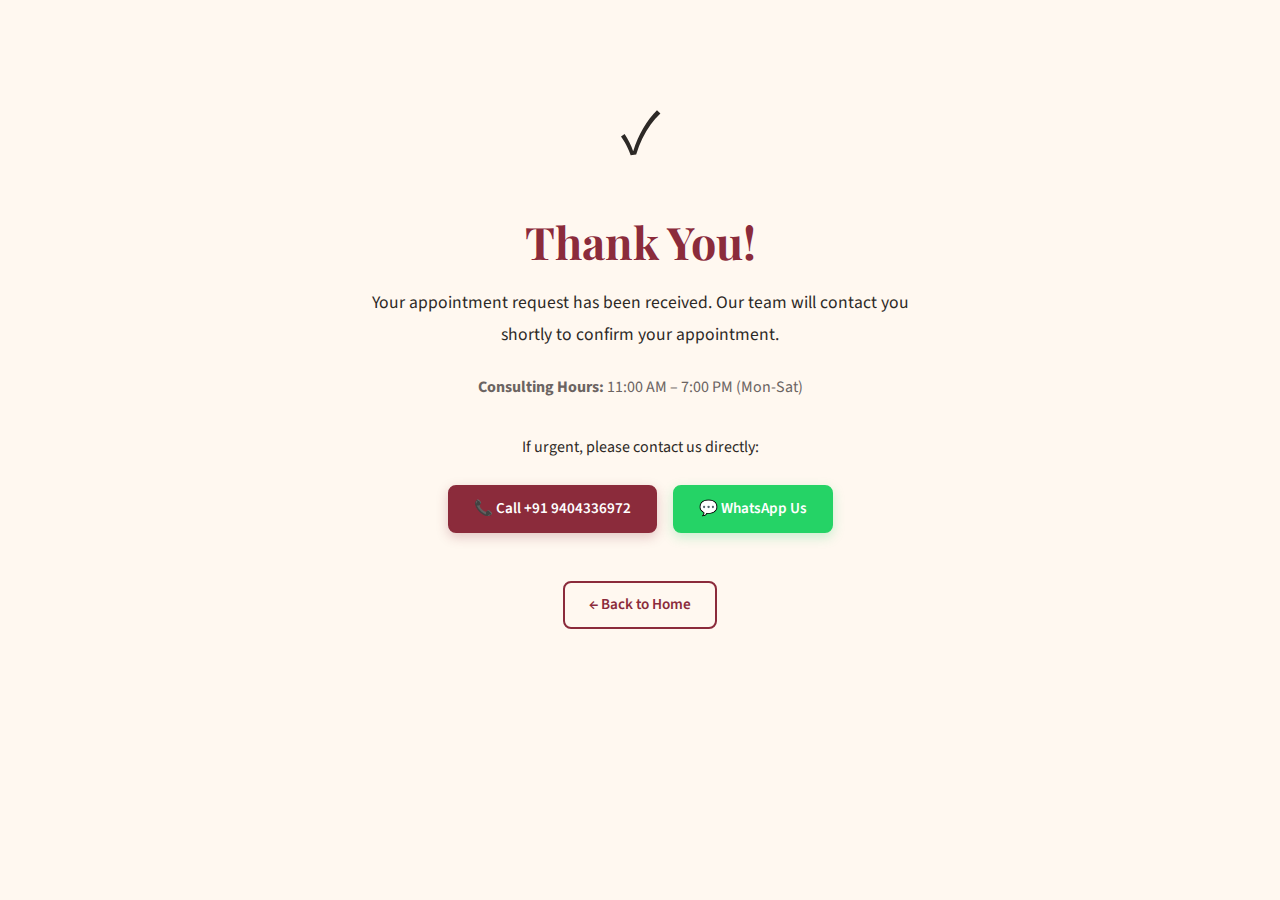
<file: thanks.html>
<!doctype html>
<html lang="en">
<head>
  <meta charset="utf-8" />
  <meta name="viewport" content="width=device-width,initial-scale=1" />
  <title>Thank You | Mukund Madhav Hospital</title>
  <meta name="robots" content="noindex, nofollow" />
  <meta name="theme-color" content="#8B2B3B" />
  
  <!-- Favicon -->
  <link rel="icon" type="image/png" sizes="32x32" href="/assets/logo.png" />
  
  <!-- Fonts -->
  <link rel="preconnect" href="https://fonts.googleapis.com" />
  <link rel="preconnect" href="https://fonts.gstatic.com" crossorigin />
  <link href="https://fonts.googleapis.com/css2?family=Playfair+Display:wght@600;700&family=Source+Sans+3:wght@400;600&display=swap" rel="stylesheet" />
  
  <link rel="stylesheet" href="/styles.css" />
</head>
<body>
  <section class="section" style="min-height: 80vh; display: flex; align-items: center;">
    <div class="container" style="text-align: center; max-width: 600px;">
      <div style="font-size: 4rem; margin-bottom: 24px;">✓</div>
      <h1 style="color: var(--maroon);">Thank You!</h1>
      <p style="font-size: 1.1rem; line-height: 1.8; margin-bottom: 24px;">Your appointment request has been received. Our team will contact you shortly to confirm your appointment.</p>
      <p style="color: var(--muted); margin-bottom: 32px;">
        <strong>Consulting Hours:</strong> 11:00 AM – 7:00 PM (Mon-Sat)
      </p>
      <p style="margin-bottom: 24px;">If urgent, please contact us directly:</p>
      <div style="display: flex; gap: 16px; justify-content: center; flex-wrap: wrap;">
        <a class="btn btn-primary" href="tel:+919404336972">📞 Call +91 9404336972</a>
        <a class="btn btn-whatsapp" href="https://wa.me/919404336972" target="_blank" rel="noopener">💬 WhatsApp Us</a>
      </div>
      <p style="margin-top: 48px;">
        <a class="btn btn-secondary" href="/">← Back to Home</a>
      </p>
    </div>
  </section>
</body>
</html>
</file>
<file: styles.css>
/* ============================================
   MUKUND MADHAV HOSPITAL - Professional Design
   Color palette derived from hospital logo
   ============================================ */

:root {
  /* Primary Colors - From Logo */
  --maroon: #8B2B3B;
  --maroon-dark: #6D2230;
  --maroon-light: #A83D4E;
  
  /* Secondary Colors */
  --terracotta: #C17A5E;
  --terracotta-dark: #A66549;
  --terracotta-light: #D4967D;
  
  /* Accent */
  --gold: #D4A574;
  --gold-light: #E5C5A5;
  
  /* Neutrals */
  --cream: #FFF8F0;
  --cream-dark: #F5EDE3;
  --charcoal: #2D2926;
  --charcoal-light: #4A4543;
  --muted: #6B6462;
  --border: #E8DFD6;
  
  /* Functional */
  --success: #2D7D46;
  --warning: #C17A5E;
  
  /* Shadows */
  --shadow-sm: 0 2px 8px rgba(45, 41, 38, 0.06);
  --shadow: 0 4px 20px rgba(45, 41, 38, 0.08);
  --shadow-lg: 0 12px 40px rgba(45, 41, 38, 0.12);
  
  /* Borders */
  --radius: 12px;
  --radius-sm: 8px;
  --radius-lg: 16px;
  
  /* Transitions */
  --transition: all 0.25s ease;
  --transition-slow: all 0.4s ease;
}

/* ============================================
   RESET & BASE
   ============================================ */

*, *::before, *::after {
  box-sizing: border-box;
}

html, body {
  margin: 0;
  padding: 0;
}

html {
  scroll-behavior: smooth;
}

body {
  font-family: 'Source Sans 3', 'Segoe UI', system-ui, -apple-system, sans-serif;
  font-size: 16px;
  line-height: 1.7;
  color: var(--charcoal);
  background: var(--cream);
  -webkit-font-smoothing: antialiased;
  -moz-osx-font-smoothing: grayscale;
}

img {
  max-width: 100%;
  height: auto;
  display: block;
}

a {
  color: var(--maroon);
  text-decoration: none;
  transition: var(--transition);
}

a:hover {
  color: var(--maroon-dark);
  text-decoration: underline;
}

/* ============================================
   TYPOGRAPHY
   ============================================ */

h1, h2, h3, h4, h5, h6 {
  font-family: 'Playfair Display', Georgia, 'Times New Roman', serif;
  font-weight: 600;
  line-height: 1.3;
  margin: 0 0 16px;
  color: var(--charcoal);
}

h1 {
  font-size: clamp(2rem, 4vw, 2.8rem);
  font-weight: 700;
}

h2 {
  font-size: clamp(1.6rem, 3vw, 2.2rem);
}

h3 {
  font-size: 1.25rem;
}

p {
  margin: 0 0 16px;
}

.sub {
  font-family: 'Source Sans 3', sans-serif;
  color: var(--muted);
  font-size: 1.1rem;
  font-weight: 500;
  margin-bottom: 20px;
}

/* ============================================
   LAYOUT
   ============================================ */

.container {
  max-width: 1140px;
  margin: 0 auto;
  padding: 0 24px;
}

.section {
  padding: 80px 0;
}

.section.alt {
  background: var(--cream-dark);
}

.grid-2 {
  display: grid;
  grid-template-columns: 1fr 1fr;
  gap: 48px;
  align-items: center;
}

@media (max-width: 900px) {
  .grid-2 {
    grid-template-columns: 1fr;
    gap: 32px;
  }
}

/* ============================================
   TOPBAR
   ============================================ */

.topbar {
  position: sticky;
  top: 0;
  z-index: 100;
  background: var(--maroon);
  color: #fff;
  padding: 10px 0;
}

.topbar-inner {
  display: flex;
  justify-content: space-between;
  align-items: center;
}

.topbar-contact,
.topbar-hours {
  display: flex;
  align-items: center;
  gap: 10px;
  color: #fff;
  text-decoration: none;
}

.topbar-contact:hover {
  color: var(--gold-light);
  text-decoration: none;
}

.topbar-contact .icon,
.topbar-hours .icon {
  font-size: 1.2rem;
}

.topbar-contact .contact-details {
  display: flex;
  flex-direction: column;
  gap: 2px;
}

.topbar-contact strong {
  font-size: 1.05rem;
  font-weight: 700;
  letter-spacing: 0.3px;
}

.topbar-contact small {
  font-size: 0.8rem;
  opacity: 0.9;
}

.topbar-hours span {
  font-size: 0.9rem;
  opacity: 0.95;
}

/* ============================================
   HEADER
   ============================================ */

.header {
  position: sticky;
  top: 44px;
  z-index: 99;
  background: #fff;
  border-bottom: 1px solid var(--border);
  box-shadow: var(--shadow-sm);
}

.header-inner {
  display: flex;
  align-items: center;
  justify-content: space-between;
  padding: 14px 0;
}

.brand {
  display: flex;
  align-items: center;
  gap: 12px;
  color: var(--charcoal);
  font-family: 'Playfair Display', serif;
  font-weight: 700;
  font-size: 1.1rem;
}

.brand:hover {
  text-decoration: none;
  color: var(--maroon);
}

.brand img {
  border-radius: 50%;
}

.nav {
  display: flex;
  gap: 24px;
  align-items: center;
}

.nav a {
  color: var(--charcoal-light);
  font-weight: 500;
  font-size: 0.95rem;
  padding: 8px 0;
  position: relative;
}

.nav a:hover {
  color: var(--maroon);
  text-decoration: none;
}

/* Ensure nav button has white text */
.nav a.btn-primary {
  color: #fff !important;
}

.nav a.btn-primary:hover {
  color: #fff !important;
}

.nav a:not(.btn)::after {
  content: '';
  position: absolute;
  bottom: 0;
  left: 0;
  width: 0;
  height: 2px;
  background: var(--maroon);
  transition: width 0.3s ease;
}

.nav a:not(.btn):hover::after {
  width: 100%;
}

.nav-toggle {
  display: none;
  background: none;
  border: none;
  font-size: 1.5rem;
  cursor: pointer;
  padding: 8px;
  color: var(--charcoal);
}

@media (max-width: 900px) {
  .nav {
    display: none;
    position: absolute;
    top: 100%;
    left: 0;
    right: 0;
    background: #fff;
    flex-direction: column;
    padding: 20px;
    gap: 16px;
    border-bottom: 1px solid var(--border);
    box-shadow: var(--shadow);
  }
  
  .nav.open {
    display: flex;
  }
  
  .nav-toggle {
    display: block;
  }
}

/* ============================================
   BUTTONS
   ============================================ */

.btn {
  display: inline-flex;
  align-items: center;
  justify-content: center;
  gap: 8px;
  padding: 12px 24px;
  border-radius: var(--radius-sm);
  font-family: 'Source Sans 3', sans-serif;
  font-weight: 600;
  font-size: 0.95rem;
  line-height: 1;
  border: 2px solid transparent;
  cursor: pointer;
  transition: var(--transition);
  text-decoration: none;
  min-height: 48px;
}

.btn:hover {
  text-decoration: none;
  transform: translateY(-2px);
}

.btn--lg {
  padding: 16px 32px;
  font-size: 1.05rem;
}

.btn-primary {
  background: var(--maroon);
  border-color: var(--maroon);
  color: #fff;
  box-shadow: 0 4px 12px rgba(139, 43, 59, 0.25);
}

.btn-primary:hover {
  background: var(--maroon-dark);
  border-color: var(--maroon-dark);
  color: #fff;
  box-shadow: 0 6px 20px rgba(139, 43, 59, 0.35);
}

.btn-secondary {
  background: var(--cream);
  border-color: var(--maroon);
  color: var(--maroon);
}

.btn-secondary:hover {
  background: var(--maroon);
  color: #fff;
}

.btn-whatsapp {
  background: #25D366;
  border-color: #25D366;
  color: #fff;
  box-shadow: 0 4px 12px rgba(37, 211, 102, 0.25);
}

.btn-whatsapp:hover {
  background: #1ebe5d;
  border-color: #1ebe5d;
  color: #fff;
  box-shadow: 0 6px 20px rgba(37, 211, 102, 0.35);
}

/* ============================================
   HERO SECTION
   ============================================ */

.hero {
  padding: 60px 0 80px;
  background: var(--cream);
  position: relative;
  overflow: hidden;
}

/* Subtle decorative pattern */
.hero::before {
  content: '';
  position: absolute;
  top: 0;
  right: 0;
  width: 50%;
  height: 100%;
  background: 
    radial-gradient(circle at 80% 20%, rgba(139, 43, 59, 0.03) 0%, transparent 50%),
    radial-gradient(circle at 90% 80%, rgba(193, 122, 94, 0.04) 0%, transparent 40%);
  pointer-events: none;
}

.hero-copy {
  position: relative;
  z-index: 1;
}

.hero-copy h1 {
  color: var(--charcoal);
  margin-bottom: 20px;
}

.hero-copy h1 span {
  color: var(--maroon);
}

.hero-subtitle {
  font-size: 1.15rem;
  color: var(--charcoal-light);
  line-height: 1.8;
  max-width: 520px;
  margin-bottom: 24px;
}

.badges {
  display: flex;
  flex-wrap: wrap;
  gap: 10px;
  padding: 0;
  margin: 28px 0 0;
  list-style: none;
}

.badges li {
  background: #fff;
  border: 1px solid var(--border);
  padding: 10px 18px;
  border-radius: 999px;
  font-size: 0.9rem;
  font-weight: 600;
  color: var(--charcoal);
  box-shadow: var(--shadow-sm);
  transition: var(--transition);
}

.badges li:hover {
  border-color: var(--maroon);
  color: var(--maroon);
  transform: translateY(-2px);
}

.hero-media {
  position: relative;
  z-index: 1;
}

.hero-media img {
  border-radius: var(--radius-lg);
  box-shadow: var(--shadow-lg);
  border: 4px solid #fff;
}

@media (max-width: 900px) {
  .hero .grid-2 {
    grid-template-columns: 1fr;
  }
  
  .hero-media {
    order: -1;
  }
  
  .hero-subtitle {
    max-width: 100%;
  }
}

/* ============================================
   INTRO/ABOUT SECTION
   ============================================ */

.intro-section {
  background: #fff;
  border-top: 1px solid var(--border);
  border-bottom: 1px solid var(--border);
}

.intro-content {
  text-align: center;
  max-width: 800px;
  margin: 0 auto;
}

.intro-content h2 {
  color: var(--maroon);
}

.intro-content p {
  font-size: 1.1rem;
  color: var(--charcoal-light);
  line-height: 1.8;
}

.intro-stats {
  display: grid;
  grid-template-columns: repeat(4, 1fr);
  gap: 24px;
  margin-top: 48px;
}

.stat-item {
  background: var(--cream);
  padding: 32px 20px;
  border-radius: var(--radius);
  border: 1px solid var(--border);
  text-align: center;
  transition: var(--transition);
}

.stat-item:hover {
  transform: translateY(-4px);
  box-shadow: var(--shadow);
  border-color: var(--terracotta);
}

.stat-number {
  font-family: 'Playfair Display', serif;
  font-size: 2rem;
  font-weight: 700;
  color: var(--maroon);
  margin-bottom: 8px;
  line-height: 1.2;
}

.stat-label {
  font-size: 0.9rem;
  color: var(--muted);
  font-weight: 500;
}

@media (max-width: 900px) {
  .intro-stats {
    grid-template-columns: repeat(2, 1fr);
  }
}

@media (max-width: 500px) {
  .intro-stats {
    grid-template-columns: 1fr;
  }
}

/* ============================================
   DOCTOR SECTION
   ============================================ */

#doctor {
  background: #fff;
}

#doctor h2 {
  color: var(--maroon);
  text-align: center;
  position: relative;
  padding-bottom: 16px;
  margin-bottom: 20px;
}

#doctor h2::after {
  content: '';
  position: absolute;
  bottom: 0;
  left: 50%;
  transform: translateX(-50%);
  width: 60px;
  height: 3px;
  background: var(--terracotta);
  border-radius: 2px;
}

.doc-photo {
  border-radius: var(--radius-lg);
  box-shadow: var(--shadow-lg);
  border: 4px solid var(--cream);
  transition: var(--transition);
}

.doc-photo:hover {
  transform: scale(1.02);
  box-shadow: 0 16px 48px rgba(45, 41, 38, 0.15);
}

.check {
  list-style: none;
  padding: 0;
  margin: 24px 0;
}

.check li {
  padding: 14px 18px;
  margin-bottom: 10px;
  background: var(--cream);
  border-left: 4px solid var(--maroon);
  border-radius: var(--radius-sm);
  font-size: 1rem;
  color: var(--charcoal);
  transition: var(--transition);
}

.check li:hover {
  background: #fff;
  border-left-color: var(--terracotta);
  transform: translateX(4px);
  box-shadow: var(--shadow-sm);
}

/* ============================================
   SERVICES CARDS
   ============================================ */

.cards {
  display: grid;
  grid-template-columns: repeat(3, 1fr);
  gap: 28px;
}

@media (max-width: 900px) {
  .cards {
    grid-template-columns: 1fr;
  }
}

.card {
  background: #fff;
  border: 1px solid var(--border);
  border-radius: var(--radius);
  padding: 0;
  overflow: hidden;
  box-shadow: var(--shadow-sm);
  transition: var(--transition);
}

.card:hover {
  transform: translateY(-6px);
  box-shadow: var(--shadow-lg);
  border-color: var(--maroon);
}

.card img {
  width: 100%;
  height: 180px;
  object-fit: cover;
}

.card h3 {
  padding: 20px 20px 0;
  color: var(--maroon);
  font-size: 1.15rem;
}

.card p {
  padding: 8px 20px 20px;
  color: var(--charcoal-light);
  font-size: 0.95rem;
  line-height: 1.6;
}

/* ============================================
   FACILITIES/FEATURES
   ============================================ */

.features {
  display: grid;
  grid-template-columns: repeat(4, 1fr);
  gap: 20px;
}

@media (max-width: 900px) {
  .features {
    grid-template-columns: repeat(2, 1fr);
  }
}

@media (max-width: 500px) {
  .features {
    grid-template-columns: 1fr;
  }
}

.feature {
  background: #fff;
  border: 1px solid var(--border);
  border-radius: var(--radius);
  padding: 28px 20px;
  text-align: center;
  transition: var(--transition);
}

.feature:hover {
  transform: translateY(-4px);
  box-shadow: var(--shadow);
  border-color: var(--terracotta);
}

.feature h3 {
  color: var(--maroon);
  font-size: 1rem;
  margin-bottom: 10px;
  font-family: 'Source Sans 3', sans-serif;
  font-weight: 700;
  letter-spacing: 0.5px;
}

.feature p {
  font-size: 0.9rem;
  color: var(--muted);
  margin: 0;
  line-height: 1.5;
}

/* ============================================
   BOOKING SECTION
   ============================================ */

.book-section {
  background: linear-gradient(180deg, var(--cream) 0%, #fff 50%, var(--cream) 100%);
  padding: 80px 0;
}

.book-wrapper {
  max-width: 720px;
  margin: 0 auto;
}

.book-header {
  text-align: center;
  margin-bottom: 32px;
}

.book-header h2 {
  color: var(--maroon);
  margin-bottom: 12px;
}

.book-header p {
  color: var(--charcoal-light);
  font-size: 1.1rem;
}

.disclaimer {
  background: #FFF8E7;
  border: 1px solid #E5C98E;
  border-left: 4px solid var(--terracotta);
  border-radius: var(--radius-sm);
  padding: 16px 20px;
  margin-bottom: 24px;
  color: #6D5625;
  font-size: 0.95rem;
}

.disclaimer strong {
  color: #5C4820;
}

.form {
  background: #fff;
  border: 1px solid var(--border);
  border-radius: var(--radius);
  padding: 32px;
  box-shadow: var(--shadow);
}

.grid-form {
  display: grid;
  grid-template-columns: repeat(2, 1fr);
  gap: 20px;
  margin-bottom: 24px;
}

@media (max-width: 600px) {
  .grid-form {
    grid-template-columns: 1fr;
  }
}

.grid-form label {
  display: flex;
  flex-direction: column;
  gap: 6px;
  font-weight: 600;
  font-size: 0.95rem;
  color: var(--charcoal);
}

.grid-form input,
.grid-form select {
  padding: 14px 16px;
  border: 2px solid var(--border);
  border-radius: var(--radius-sm);
  font-family: inherit;
  font-size: 1rem;
  color: var(--charcoal);
  background: #fff;
  transition: var(--transition);
}

.grid-form input:focus,
.grid-form select:focus {
  outline: none;
  border-color: var(--maroon);
  box-shadow: 0 0 0 3px rgba(139, 43, 59, 0.1);
}

.grid-form input::placeholder {
  color: #aaa;
}

.input-hint {
  font-size: 0.8rem;
  color: var(--muted);
  font-weight: 400;
}

.form button[type="submit"] {
  width: 100%;
}

.form-note {
  text-align: center;
  color: var(--muted);
  font-size: 0.85rem;
  margin-top: 16px;
  margin-bottom: 0;
}

/* Contact Methods */
.contact-methods {
  margin-top: 48px;
  text-align: center;
}

.or-divider {
  color: var(--muted);
  font-size: 1rem;
  margin-bottom: 24px;
  position: relative;
}

.or-divider::before,
.or-divider::after {
  content: '';
  position: absolute;
  top: 50%;
  width: 30%;
  height: 1px;
  background: var(--border);
}

.or-divider::before { left: 5%; }
.or-divider::after { right: 5%; }

.contact-grid {
  display: grid;
  grid-template-columns: repeat(2, 1fr);
  gap: 20px;
  max-width: 500px;
  margin: 0 auto;
}

@media (max-width: 500px) {
  .contact-grid {
    grid-template-columns: 1fr;
  }
}

.contact-method {
  display: flex;
  flex-direction: column;
  align-items: center;
  gap: 6px;
  padding: 24px 20px;
  background: #fff;
  border: 2px solid var(--border);
  border-radius: var(--radius);
  text-decoration: none;
  color: var(--charcoal);
  transition: var(--transition);
}

.contact-method:hover {
  border-color: var(--maroon);
  transform: translateY(-4px);
  box-shadow: var(--shadow);
  text-decoration: none;
}

.contact-method .icon {
  font-size: 2rem;
}

.contact-method strong {
  color: var(--maroon);
  font-size: 1.05rem;
}

.contact-method span:last-child {
  color: var(--muted);
  font-size: 0.85rem;
}

/* ============================================
   TESTIMONIALS
   ============================================ */

#testimonials {
  background: #fff;
}

#testimonials h2 {
  text-align: center;
  margin-bottom: 40px;
}

.slider {
  display: grid;
  grid-auto-flow: column;
  grid-auto-columns: minmax(300px, 1fr);
  gap: 24px;
  overflow-x: auto;
  scroll-snap-type: x mandatory;
  padding: 8px 0 16px;
  -webkit-overflow-scrolling: touch;
}

.slide {
  scroll-snap-align: start;
  background: var(--cream);
  border: 1px solid var(--border);
  border-radius: var(--radius);
  padding: 28px;
  font-style: italic;
  color: var(--charcoal-light);
  line-height: 1.7;
  min-width: 280px;
}

/* Removed decorative quote - reviews now use structured card format */

.small {
  font-size: 0.85rem;
}

.muted {
  color: var(--muted);
}

/* ============================================
   GOOGLE REVIEWS SECTION
   ============================================ */

#reviews {
  background: #fff;
}

.reviews-header {
  text-align: center;
  margin-bottom: 40px;
}

.google-rating {
  display: inline-flex;
  flex-direction: column;
  align-items: center;
  gap: 8px;
  padding: 24px 40px;
  background: var(--cream);
  border: 1px solid var(--border);
  border-radius: var(--radius);
}

.google-rating img {
  height: 24px;
  width: auto;
}

.rating-stars {
  font-size: 1.5rem;
  letter-spacing: 2px;
}

.google-rating p {
  margin: 0;
  color: var(--muted);
  font-size: 0.9rem;
}

.review-stars {
  font-size: 1rem;
  margin-bottom: 12px;
  letter-spacing: 1px;
}

.slide strong {
  display: block;
  font-size: 1.05rem;
  color: var(--maroon);
  margin-bottom: 12px;
  font-style: normal;
}

.slide p {
  margin: 0;
  font-size: 0.95rem;
  line-height: 1.7;
  font-style: italic;
}

.slide cite {
  display: block;
  margin-top: 16px;
  font-style: normal;
  font-weight: 600;
  color: var(--maroon);
}

.featured-review {
  background: linear-gradient(135deg, #fff 0%, var(--cream) 100%);
  border: 2px solid var(--maroon);
}

.review-cta {
  text-align: center;
  margin-top: 48px;
  padding-top: 32px;
  border-top: 1px solid var(--border);
}

.review-cta p {
  font-size: 1.1rem;
  color: var(--charcoal-light);
  margin-bottom: 20px;
}

.review-cta .btn {
  margin: 0 8px 12px;
}

@media (max-width: 600px) {
  .review-cta .btn {
    display: block;
    width: 100%;
    margin: 0 0 12px;
  }
}

/* ============================================
   FAQ SECTION
   ============================================ */

#faq h2 {
  text-align: center;
  margin-bottom: 40px;
}

.faq {
  background: #fff;
  border: 1px solid var(--border);
  border-radius: var(--radius-sm);
  padding: 0;
  margin-bottom: 12px;
  overflow: hidden;
}

.faq summary {
  padding: 18px 24px;
  font-weight: 600;
  cursor: pointer;
  color: var(--charcoal);
  list-style: none;
  position: relative;
  padding-right: 48px;
  transition: var(--transition);
}

.faq summary::-webkit-details-marker {
  display: none;
}

.faq summary::after {
  content: '+';
  position: absolute;
  right: 24px;
  top: 50%;
  transform: translateY(-50%);
  font-size: 1.5rem;
  color: var(--maroon);
  font-weight: 400;
}

.faq[open] summary::after {
  content: '−';
}

.faq summary:hover {
  background: var(--cream);
  color: var(--maroon);
}

.faq > div {
  padding: 0 24px 18px;
  color: var(--charcoal-light);
  line-height: 1.7;
}

/* ============================================
   CONTACT/LOCATION SECTION
   ============================================ */

#contact h2 {
  text-align: center;
  margin-bottom: 48px;
}

.contact-info h3 {
  color: var(--maroon);
  font-family: 'Source Sans 3', sans-serif;
  font-size: 1.1rem;
  font-weight: 700;
  margin-top: 28px;
  margin-bottom: 12px;
}

.contact-info h3:first-child {
  margin-top: 0;
}

.contact-info p {
  color: var(--charcoal-light);
  line-height: 1.8;
}

.contact-info a {
  color: var(--maroon);
  font-weight: 600;
}

#contact iframe {
  border-radius: var(--radius);
  box-shadow: var(--shadow);
  border: 1px solid var(--border);
}

/* ============================================
   FOOTER
   ============================================ */

.footer {
  background: var(--charcoal);
  color: rgba(255, 255, 255, 0.7);
  padding: 24px 0;
}

.footer-inner {
  display: flex;
  flex-wrap: wrap;
  justify-content: space-between;
  align-items: center;
  gap: 16px;
}

.footer a {
  color: var(--gold-light);
}

.attribution {
  font-size: 0.9rem;
}

@media (max-width: 600px) {
  .footer-inner {
    flex-direction: column;
    text-align: center;
  }
}

/* ============================================
   SECTION HEADINGS
   ============================================ */

.section h2 {
  text-align: center;
  margin-bottom: 48px;
  position: relative;
}

/* Underline accent for section headings */
.section h2::after {
  content: '';
  position: absolute;
  bottom: -12px;
  left: 50%;
  transform: translateX(-50%);
  width: 60px;
  height: 3px;
  background: var(--terracotta);
  border-radius: 2px;
}

/* All section headings centered */

/* ============================================
   SCROLL REVEAL ANIMATION
   ============================================ */

.reveal {
  opacity: 0;
  transform: translateY(20px);
  transition: opacity 0.6s ease, transform 0.6s ease;
}

.reveal.visible {
  opacity: 1;
  transform: translateY(0);
}

/* ============================================
   UTILITIES
   ============================================ */

.sr-only {
  position: absolute;
  left: -10000px;
  top: auto;
  width: 1px;
  height: 1px;
  overflow: hidden;
}

.hidden {
  display: none !important;
}

/* ============================================
   RESPONSIVE ADJUSTMENTS
   ============================================ */

@media (max-width: 900px) {
  .section {
    padding: 60px 0;
  }
  
  .topbar-inner {
    flex-direction: column;
    gap: 8px;
    align-items: flex-start;
  }
  
  .header {
    top: 76px;
  }
}

@media (max-width: 600px) {
  .container {
    padding: 0 16px;
  }
  
  .section {
    padding: 48px 0;
  }
  
  .topbar {
    padding: 8px 0;
  }
  
  .header {
    top: 68px;
  }
  
  .hero {
    padding: 40px 0 60px;
  }
  
  .badges {
    flex-direction: column;
  }
  
  .form {
    padding: 24px 20px;
  }
  
  .stat-number {
    font-size: 1.6rem;
  }
}

/* ============================================
   PRINT STYLES
   ============================================ */

@media print {
  .topbar,
  .nav-toggle,
  .btn,
  .form,
  .contact-methods {
    display: none !important;
  }
  
  .section {
    padding: 20px 0;
  }
  
  body {
    background: #fff;
    color: #000;
  }
}
</file>
